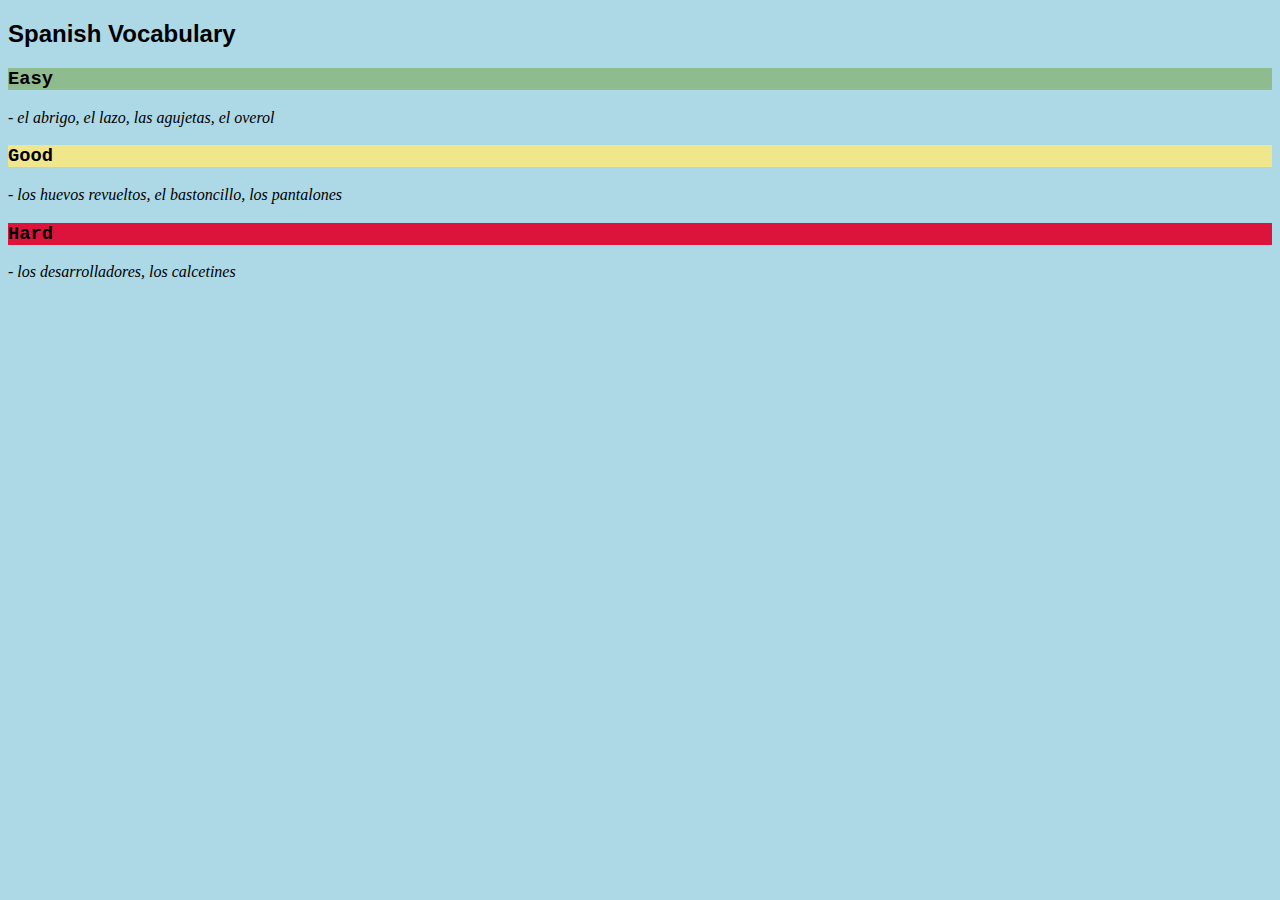
<file: Level - 0/index.html>
<!doctype html>
<html>
  <head>

 
    <link rel="stylesheet" href="style.css">
  </head>
  <body>
    <h2>Spanish Vocabulary</h2>
    <h3 style="background-color: darkseaGreen;">Easy</h3>
    <p> - el abrigo, el lazo, las agujetas, el overol</p>
    <h3 style="background-color: khaki;">Good</h3>
    <p> - los huevos revueltos, el bastoncillo, los pantalones</p>
    <h3 style="background-color: crimson;">Hard</h3>
    <p> - los desarrolladores, los calcetines</p>
  </body>
</html>
</file>
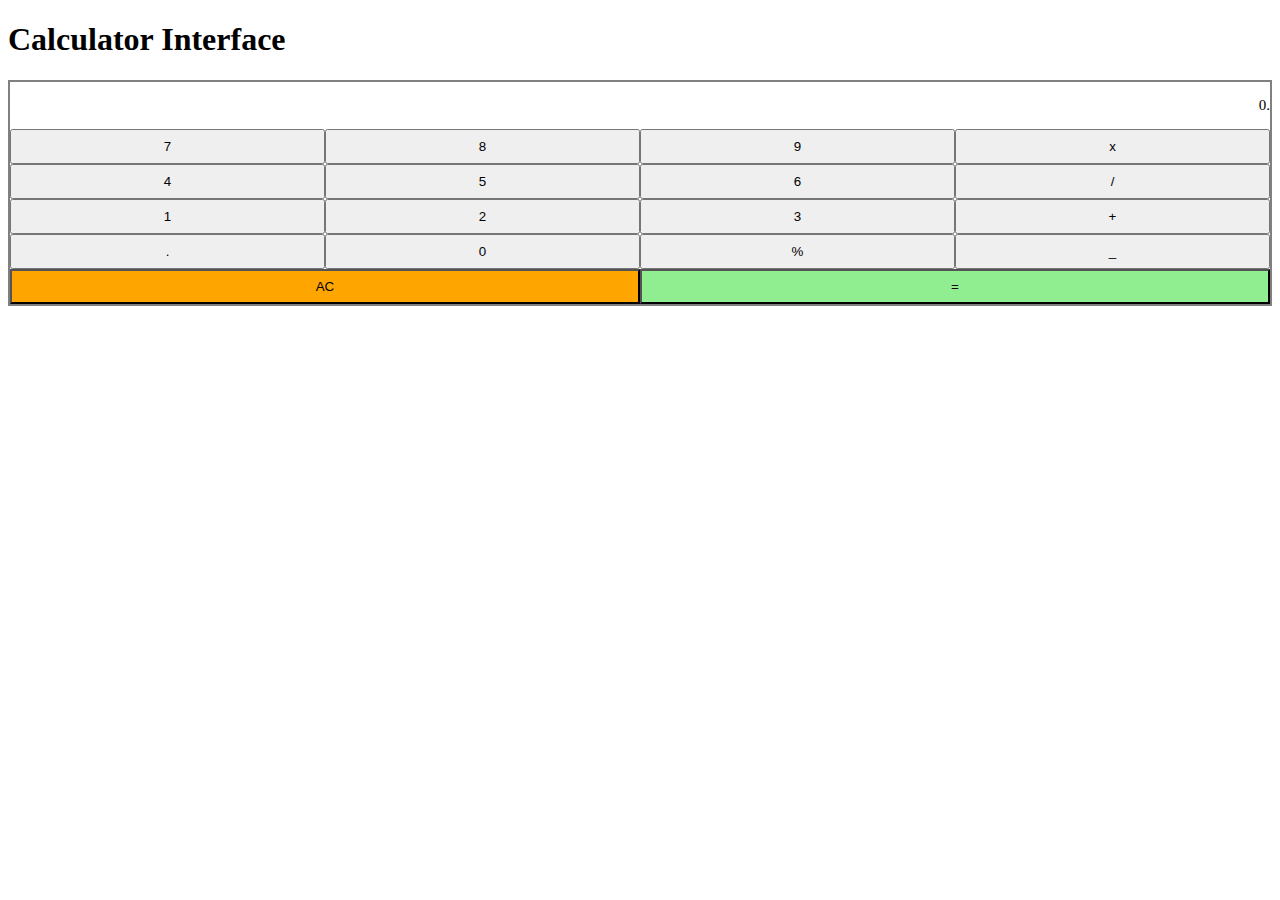
<file: Level - 1/index.html>
<!doctype html>
<html>
  <head>
    <link rel="stylesheet" href="style.css">
  </head>
  <body>
    <h1>Calculator Interface</h1>
    <div>
      <p>0.</p>
      <button>7</button>
      <button>8</button>
      <button>9</button>
      <button>x</button>
      <button>4</button>
      <button>5</button>
      <button>6</button>
      <button>/</button>
      <button>1</button>
      <button>2</button>
      <button>3</button>
      <button>+</button>
      <button>.</button>
      <button>0</button>
      <button>%</button>
      <button>_</button>
      <button class="clear">AC</button>
      <button class="submit">=</button>
    </div>
  </body>
</html>
</file>
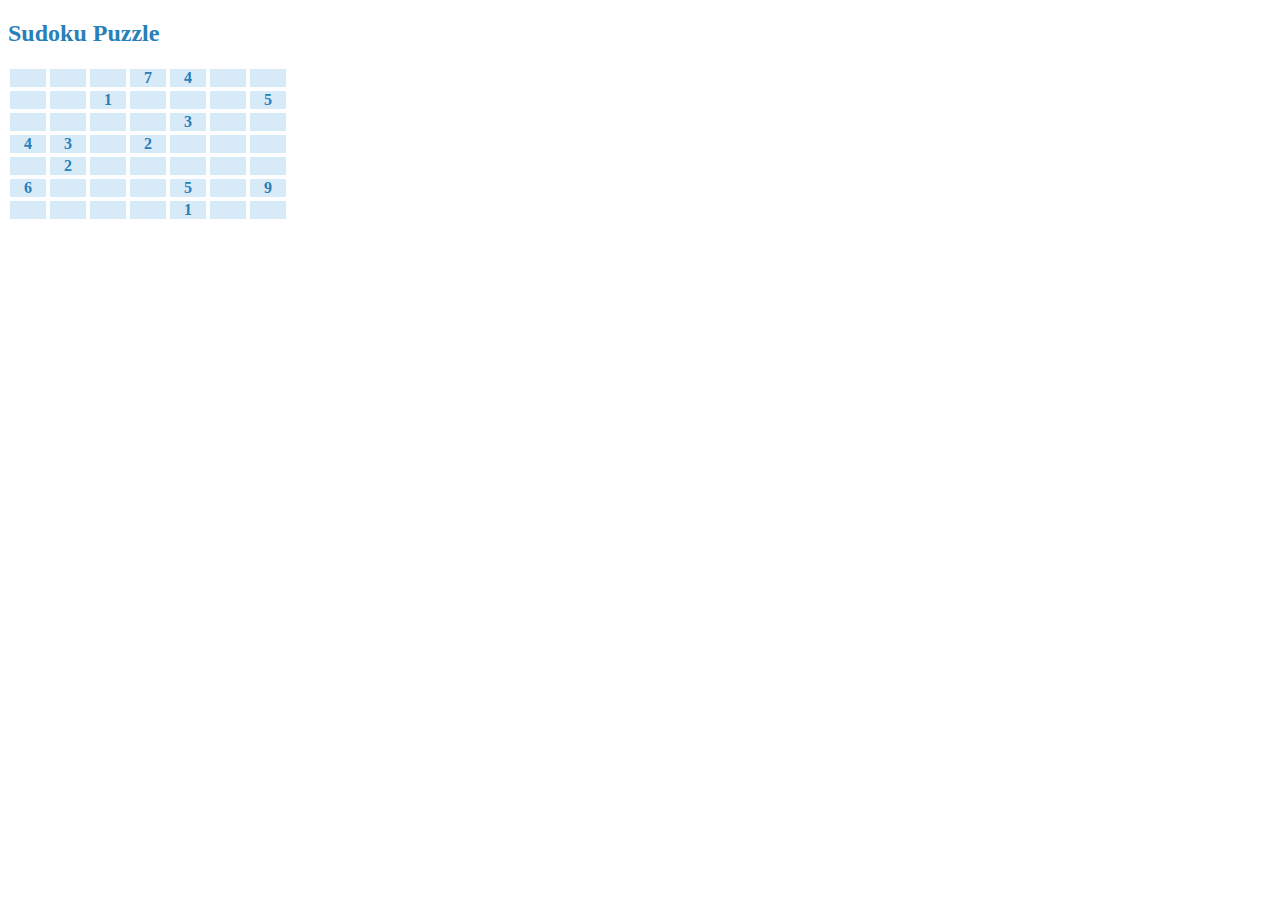
<file: Level - 2/index.html>
<!doctype html>
<html>
  <head>
    <link rel="stylesheet" href="style.css" />
  </head>
  <body>
    <h2>Sudoku Puzzle</h2>
    <div class="grid-container" contenteditable="true">
      <div class="grid-item"></div>
      <div class="grid-item"></div>
      <div class="grid-item"></div>
      <div class="grid-item">7</div>
      <div class="grid-item">4</div>
      <div class="grid-item"></div>
      <div class="grid-item"></div>
      <div class="grid-item"></div>
      <div class="grid-item"></div>
      <div class="grid-item">1</div>
      <div class="grid-item"></div>
      <div class="grid-item"></div>
      <div class="grid-item"></div>
      <div class="grid-item">5</div>
      <div class="grid-item"></div>
      <div class="grid-item"></div>
      <div class="grid-item"></div>
      <div class="grid-item"></div>
      <div class="grid-item">3</div>
      <div class="grid-item"></div>
      <div class="grid-item"></div>
      <div class="grid-item">4</div>
      <div class="grid-item">3</div>
      <div class="grid-item"></div>
      <div class="grid-item">2</div>
      <div class="grid-item"></div>
      <div class="grid-item"></div>
      <div class="grid-item"></div>
      <div class="grid-item"></div>
      <div class="grid-item">2</div>
      <div class="grid-item"></div>
      <div class="grid-item"></div>
      <div class="grid-item"></div>
      <div class="grid-item"></div>
      <div class="grid-item"></div>
      <div class="grid-item">6</div>
      <div class="grid-item"></div>
      <div class="grid-item"></div>
      <div class="grid-item"></div>
      <div class="grid-item">5</div>
      <div class="grid-item"></div>
      <div class="grid-item">9</div>
      <div class="grid-item"></div>
      <div class="grid-item"></div>
      <div class="grid-item"></div>
      <div class="grid-item"></div>
      <div class="grid-item">1</div>
      <div class="grid-item"></div>
      <div class="grid-item"></div>
    </div>
  </body>
</html>
</file>
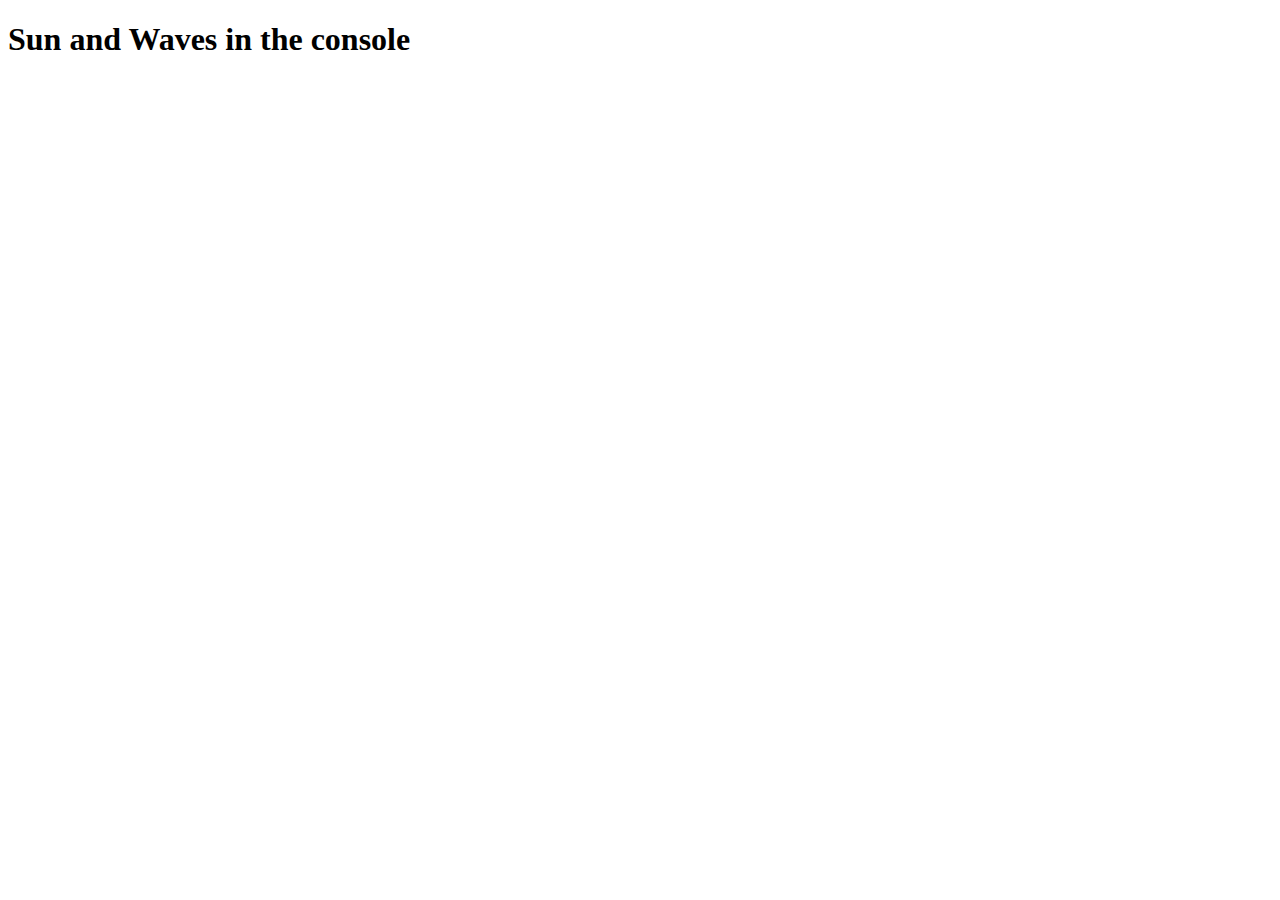
<file: Level - 0/Level - 0.4/index.html>
<!DOCTYPE html>
<html lang="en">
<head>
    <meta charset="UTF-8">
    <meta name="viewport" content="width=device-width, initial-scale=1.0">
    <title>Document</title>
</head>
<body>
    <h1>Sun and Waves in the console</h1>
</body>
</html>
</file>
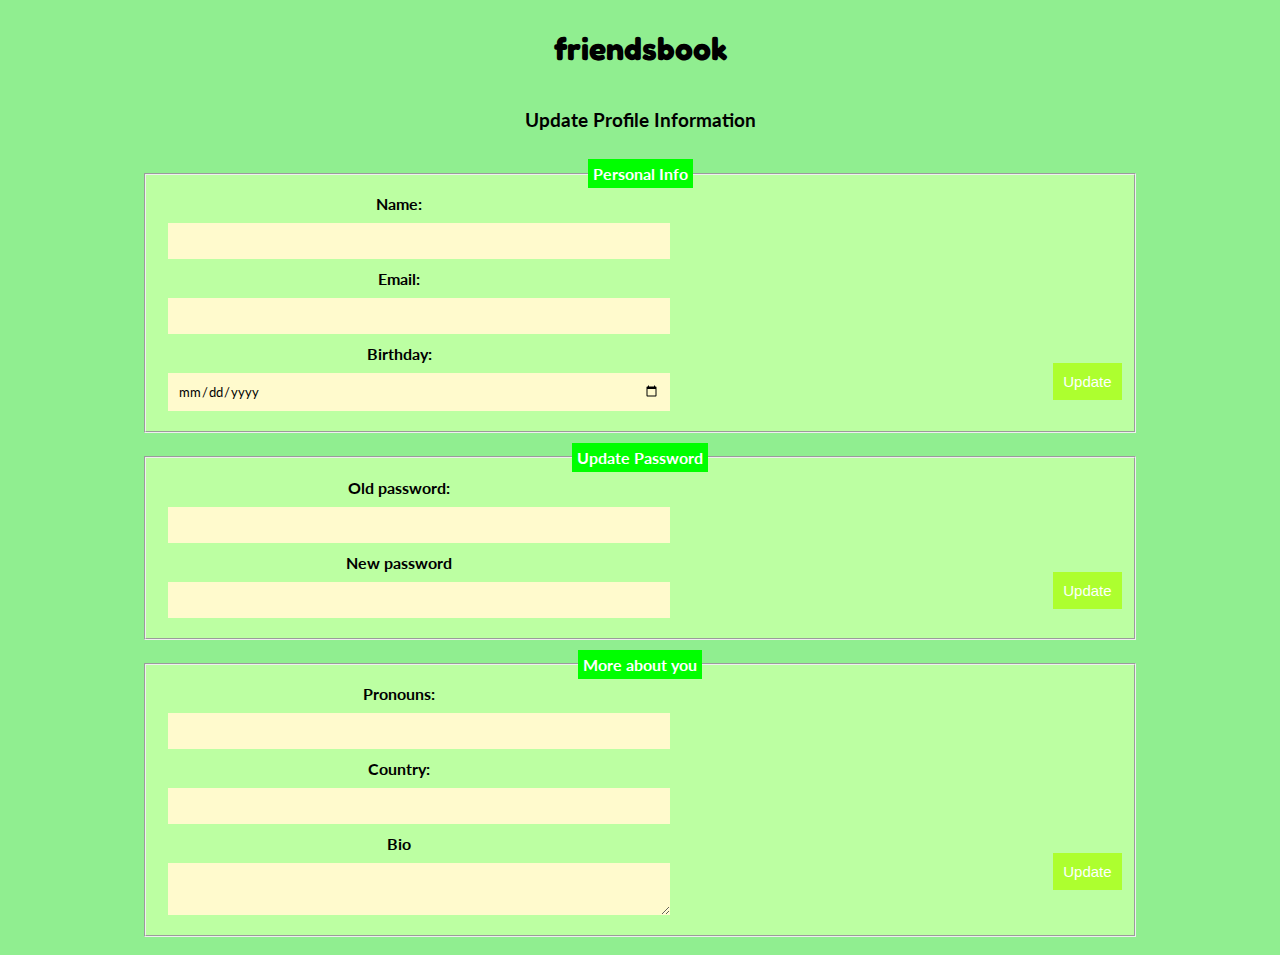
<file: Level - 0/Level - 0.9/index.html>
<!doctype html>
<html>
  <head>
    <link rel="stylesheet" href="style.css" />
  </head>
  <body>
    <h1>friendsbook</h1>
    <h3>Update Profile Information</h3>

    <form>

      <fieldset>

        <legend>Personal Info</legend>

        <label for="name">Name: </label>
        <input id="name" type="text" /><br>

        <label for="email">Email: </label>
        <input id="email" type="email" /><br>

        <label for="dob">Birthday: </label>
        <input id="dob" type="date" /><br>

        <button>Update</button>

      </fieldset>

      <fieldset>

        <legend>Update Password</legend>

        <label for="oldpassword">Old password: </label>
        <input id="oldpassword" type="password" /><br>

        <label for="newpassword">New password</label>
        <input id="newpassword" type="password" /><br>

        <button>Update</button>

      </fieldset>

      <fieldset>

        <legend>More about you</legend>

        <label for="pronouns">Pronouns: </label>
        <input id="pronouns" type="text" /><br>

        <label for="country">Country: </label>
        <input id="country" type="text" /><br>

        <label for="bio">Bio</label>
        <textarea id="bio"></textarea><br>

        <button>Update</button>

      </fieldset>
      
    </form>
  </body>
</html>
</file>
<file: Level - 0/style.css>
body {
    background-color: lightBlue;
  }
  
  h2 {
    font-family: Arial;
  }
  
  h3 {
    font-family: Courier New;
  }
  
  p {
    font-style: italic;
  }
</file>
<file: Level - 1/style.css>
div {
    border: 2px solid gray;
    font-size: 0;
  }
  
  button {
    width: 25%;
    height: 35px;
  }
  
  .clear {
    background-color: orange;
    width: 50%;
  }
  
  .submit {
    background-color: lightgreen;
    width: 50%;
  }
  
  p{
    text-align: right;
    font-size: 15px;
  }
</file>
<file: Level - 2/style.css>
.grid-item {
    text-align: center;
    font-weight: bold;
    color: #2980B9;
    background-color: #D6EAF8;
    margin: 2px;
  }
  
  h2 {
    color: #2980B9;
  }
  
  .grid-container {
    display: grid;
    grid-template-columns: repeat(7, 40px);
    
  }
</file>
<file: Level - 0/Level - 0.9/style.css>
@import url('https://fonts.googleapis.com/css2?family=Fredoka+One&family=Lato:wght@300&display=swap');

h1 {
  font-family: 'Fredoka One', cursive;
}

body {
  text-align: center;
  font-family: Lato;
  display: grid;
  background: lightgreen;
}

form {
  width: 80%;
  margin: auto;
}

label {
  float: left;
  width: 50%;
}

input,
textarea {
  float: left;
  width: 50%;
  margin: 10px;
  padding: 10px;
  background: lemonchiffon;
  font-family: Lato;
  border: none;
}

fieldset {
  margin: 10px;
  font-weight: bold;
  background: #BCFFA2;
}

button {
  background: greenyellow;
  font-size: 15px;
  padding: 10px;
  border: none;
  float: right;
  color: white;
}

legend {
  background: lime;
  padding: 5px;
  color: white;
}
</file>
